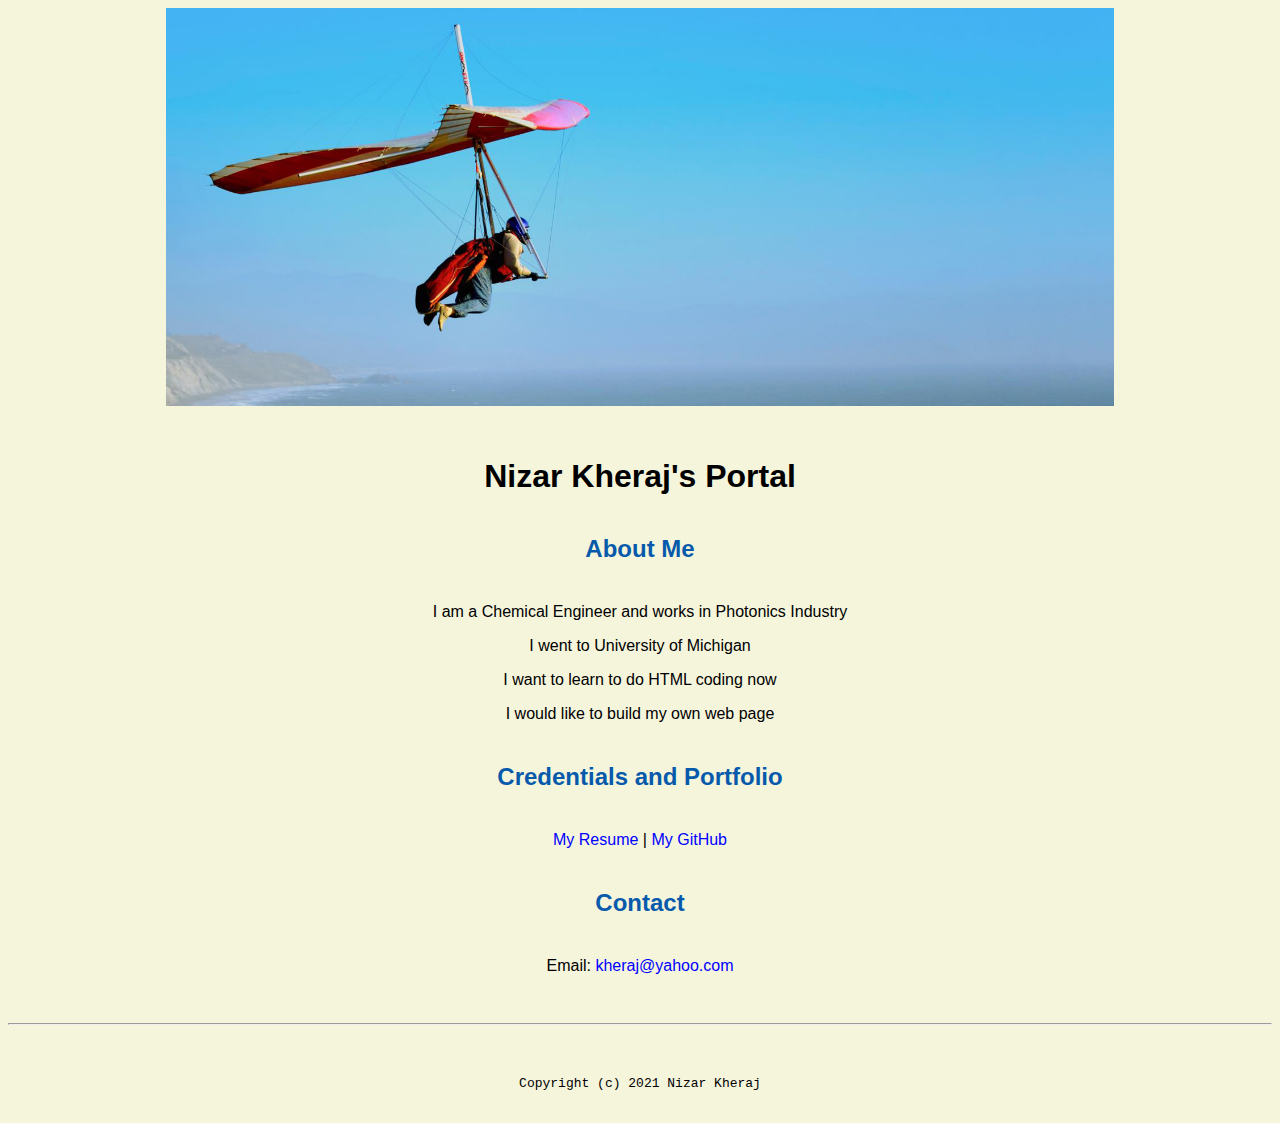
<file: index.html>
<!doctype html>

<!-- this is a comment for human! -->

<html lang="en">

  <header>
    <title>Nizar Kheraj's portal</title>
    <link rel="stylesheet" href="css/master.css">
    <link-rel="FaviconIcon" href="favicon.ico" type="image/x-icon"
    <link-rel="shortcut" href="favicon.ico" type="image/x-icon">
    <meta name="viewport" content="width-device-width, initial-scale=1, shrink-to-fit=no">
    <meta name="name" content="Nizar Kheraj's Portal">
    <meta name="robots" content="noindex, nofollow">
  </header>

  <body>
    <img src="images/banner.jpg" width="75%" alt="banner">
    <h1>Nizar Kheraj's Portal</h1>
    <h2>About Me</h2>
    <p>I am a Chemical Engineer and works in Photonics Industry</p>
    <p>I went to University of Michigan</p>
    <p>I want to learn to do HTML coding now</p>
    <p>I would like to build my own web page</p>
    <h2>Credentials and Portfolio</h2>
    <p><a href="resume.html">My Resume</a> | <a href="https://github.com/NizarKheraj">My GitHub</a></p>
    <h2>Contact</h2>
    <p>Email: <a href="mailto:kheraj@yahoo.com">kheraj@yahoo.com</a></p>
</body>

<footer>
  <hr>
  <code>Copyright (c) 2021 Nizar Kheraj</code>

</html>
</file>
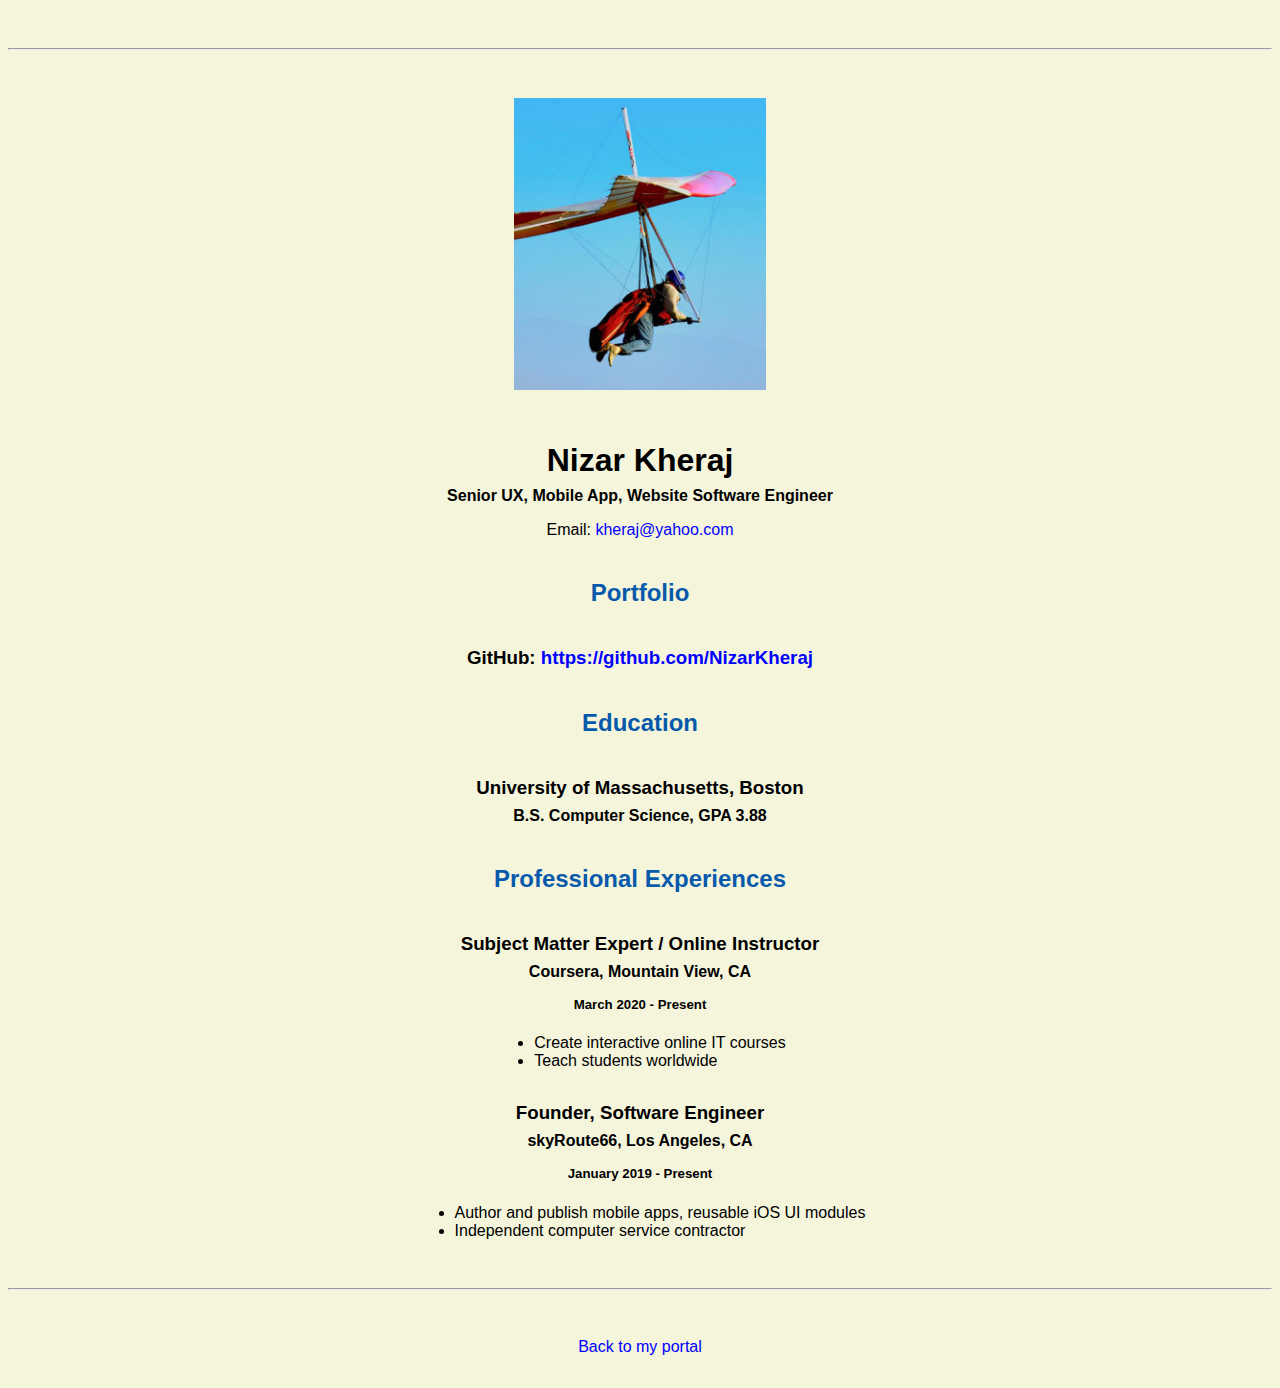
<file: resume.html>
<!doctype html>

<!-- this is a comment for human! -->

<html lang="en">

  <header>
    <title>Nizar Kheraj's Resume</title>
    <link rel="stylesheet" href="css/master.css">
    <link-rel="FaviconIcon" href="favicon.ico" type="image/x-icon"
    <link-rel="shortcut" href="favicon.ico" type="image/x-icon">
    <meta name="viewport" content="width-device-width, initial-scale=1, shrink-to-fit=no">
    <meta name="name" content="Nizar Kheraj's Portal">
    <meta name="robots" content="noindex, nofollow">
      </header>

  <body>
    <hr>

    <img src="images/headshot.jpg" alt="Nizar Kheraj's headshot" width="20%">

    <h1>Nizar Kheraj</h1>
    <h4>Senior UX, Mobile App, Website Software Engineer</h4>

    <p>Email: <a href="mailto:kheraj@yahoo.com" target="_blank">kheraj@yahoo.com</a></p>
    <!-- don't post physical address, personal phone number or other personal information on the web! -->

    <h2>Portfolio</h2>
      <h3>GitHub: <a href="https://github.com/NizarKheraj" target="_blank">https://github.com/NizarKheraj</a></h3>

    <h2>Education</h2>

    <h3>University of Massachusetts, Boston</h3>
    <h4>B.S. Computer Science, GPA 3.88</h4>

    <h2>Professional Experiences</h2>

    <h3>Subject Matter Expert / Online Instructor</h3>
    <h4>Coursera, Mountain View, CA</h4>
    <h5>March 2020 - Present</h5>
      <ul>
        <li>Create interactive online IT courses</li>
        <li>Teach students worldwide</li>
      </ul>

    <h3>Founder, Software Engineer</h3>
    <h4>skyRoute66, Los Angeles, CA</h4>
    <h5>January 2019 - Present</h5>
      <ul>
        <li>Author and publish mobile apps, reusable iOS UI modules</li>
        <li>Independent computer service contractor</li>
      </ul>
  </body>

  <footer>
  <hr>
  <p><a href="index.html">Back to my portal</a><p>
  </footer>

</html>
</file>
<file: css/master.css>
/* Cascading stylesheet for the website */

/* Text inside these asterisks and slashes are comments for human */

  a {
    color: blue;/* set the text color to blue here */
    text-decoration: none; /* This means we do not want hyperlinks to be underlined */
  }

  a:hover {
    color: red;/* set the text color to red here */
    text-decoration: none; /* This means we do not want hyperlinks to be underlined */
  }

  body {
    background-color: beige;
    color: black;/* set the text color to black here */
    font-family: Arial, Helvetica, sans-serif; /* set the font here */
    text-align: center; /* set the text alignment here */
   }

  footer {
    margin-top: 2rem;
    margin-bottom: 2rem;
  }

  h1 {
    margin-bottom: 0.5rem;
    margin-top: 3rem;
   }

  h2 {
    margin-bottom: 2.5rem;
    margin-top: 2.5rem;
    color: #075AAB;/* set the text color of to #075AAB here */
    /* set both the bottom margin and top margin to 2.5rem here */
   }

  h3 {
    margin-bottom: 0;
    margin-top: 2rem;
  }

  h4 {
    margin-bottom: 1rem;
    margin-top: 0.5rem;
  }

  h5 {
    margin-top: 0.5rem;
  }

  hr {
    margin-bottom: 3rem;
    margin-top: 3rem;
  }

  /* this controls how the bullet points in the resume page looks */
  ul {
    display: table;
    margin: 0 auto;
    text-align: left;
  }
</file>
